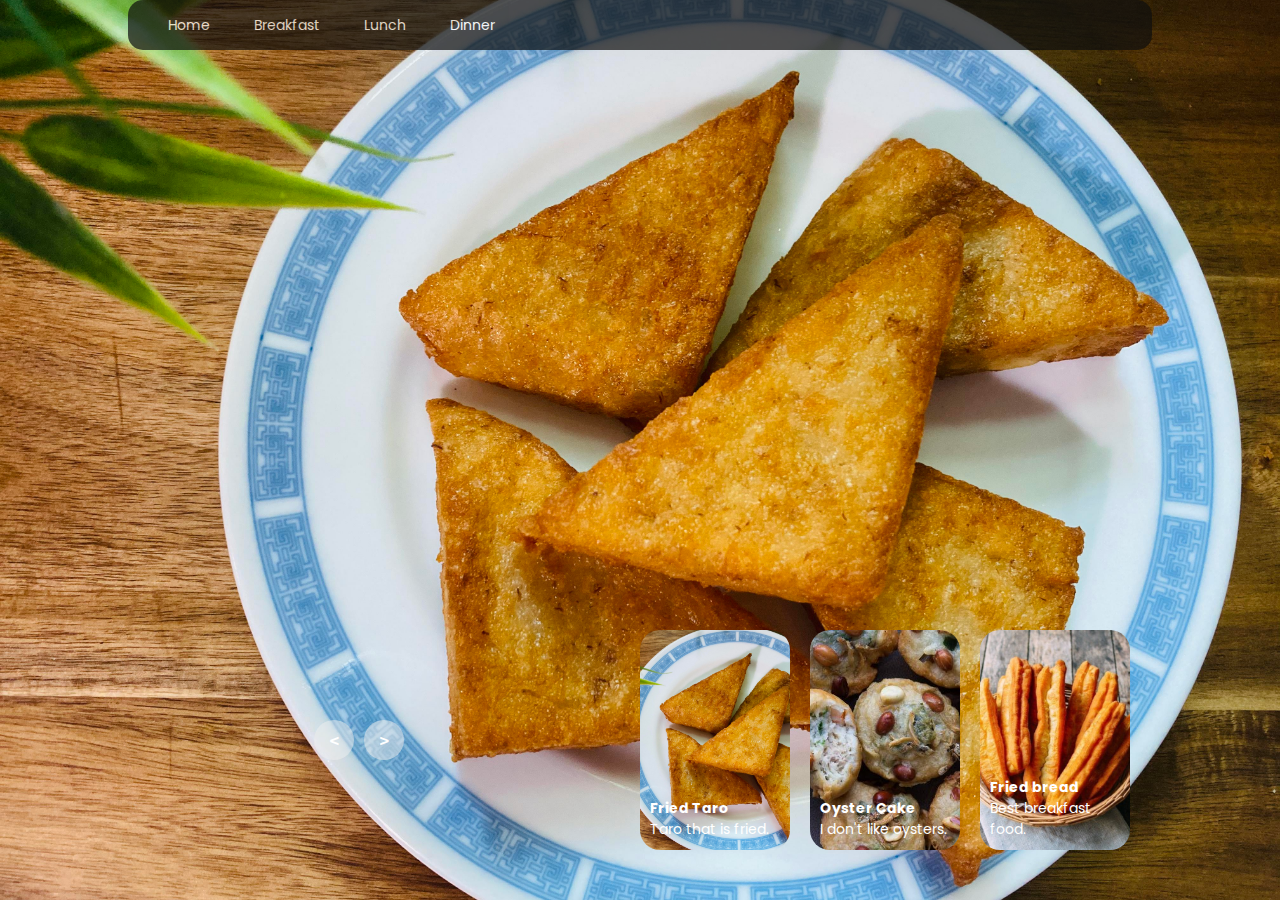
<file: index.html>
<!DOCTYPE html>
<html lang="en">
<head>
    <meta charset="UTF-8">
    <meta name="viewport" content="width=device-width, initial-scale=1.0">
    <title>Chinese Foods!</title>
    <link rel="stylesheet" href="css/style.css">
</head>
<body>
    <!-- <h1>This is the header</h1> -->
    <header>
        <nav>
                <a href="index.html">Home</a>
                <a href="breakfast.html">Breakfast</a>
                <a href="lunch.html">Lunch</a>
                <a href="dinner.html">Dinner</a>
        </nav>
    </header>

    <div class="carousel">
        <div class="list">
            <div class="item">
                <img src="images/fried taro.jpg" alt="">
                <div class="content">
                    <div class="topic">FUZHOU BREAKFAST</div>
                    <div class="desc">Explore the deep history of chinese cuisine.</div>
                    <div class="buttons">
                        <button><a href="/breakfast.html">SEE MORE</a></button>
                    </div>
                </div>
            </div>
            <div class="item">
                <img src="images/fuzhou-oyster-cake.jpg" alt="">
                <div class="content">
                    <div class="topic">CHINESE DESSERTS</div>
                    <div class="desc">Not sweet desserts</div>
                    <div class="buttons">
                        <button>SEE MORE</button>
                    </div>
                </div>  
            </div>
            <div class="item">
                <img src="images/youtiao1.jpg" alt="">
                <div class="content">
                    <div class="topic">CHINESE ODDITIES</div>
                    <div class="desc">Explore the deep history of chinese cuisine.</div>
                    <div class="buttons">
                        <button>SEE MORE</button>
                    </div>
                </div>
            </div>
        </div>
        <div class="thumbnail">
            <div class="item">
                <img src="images/fried taro.jpg" alt="">
                <div class="content">
                    <div class="title">
                        Fried Taro
                    </div>
                    <div class="des">
                        Taro that is fried.
                    </div>
                </div>
            </div>
            <div class="item">
                <img src="images/fuzhou-oyster-cake.jpg" alt="">
                <div class="content">
                    <div class="title">
                        Oyster Cake
                    </div>
                    <div class="des">
                        I don't like oysters.
                    </div>
                </div>
            </div>
            <div class="item">
                <img src="images/youtiao1.jpg" alt="">
                <div class="content">
                    <div class="title">
                        Fried bread
                    </div>
                    <div class="des">
                        Best breakfast food.
                    </div>
                </div>
            </div>
        </div>
        <div class="arrows">
            <button id="prev"><</button>
            <button id="next">></button>
        </div>
    </div>
    <script src="js/main.js"></script>
</body>
</html>
</file>
<file: css/style.css>
@import url('https://fonts.googleapis.com/css2?family=Poppins:ital,wght@0,100;0,200;0,300;0,400;0,500;0,600;0,700;0,800;0,900;1,100;1,200;1,300;1,400;1,500;1,600;1,700;1,800;1,900&display=swap');

body {
    font-family: Poppins;
    background-color: black;
    margin: 0;
    color: white;
    font-size: 14px;
}


/* nav bar */
a {
    text-decoration: none;
    color: white;
}
header {
    border-radius: 15px;
    width: 1140px;
    max-width: 80%;
    margin: auto;
    height: 50px;
    display: flex;
    align-items: center;
    /* justify-content: center; */
    position: relative;
    z-index: 100;
    background-color: rgba(14,14,14,255);
    opacity: .7;
}
header a {
    margin-left: 40px;
}
/* nav {
    display: flex;
    justify-content: center;
} */

/* Main page */
.carousel {
    width: 100vw;
    height: 100vh;
    overflow: hidden;
    margin-top: -50px;
    position: relative; 
}
.carousel .list .item {
    position: absolute;
    inset: 0 0 0 0;
}
.carousel .list .item img{
    width: 100%;
    height: 100%;
    object-fit: cover;
}
.carousel .list .item .content {
    position: absolute;
    top: 20%;
    width: 1140px;
    max-width: 80%;
    left: 50%;
    transform: translateX(-50%);
    padding-right: 30%;
    box-sizing: border-box;
    color: #fff;
    text-shadow: 0 5px 10px #0004;
}
.carousel .list .item .content .title,
.carousel .list .item .content .topic {
    font-weight: bold;
    font-size: 5em;
    list-style: square;
    list-style: 1.3em;
}
.carousel .list .item .content .topic {
    color: #f1683a;
}
.carousel .list .item .content .buttons {
    display: grid;
    grid-template-columns: repeat(2, 130px);
    grid-template-rows: 40px;
    gap: 5px;
    margin-top: 20px;
}
.carousel .list .item .content button a{
    border: none;
    background-color: #eee;
    letter-spacing: 2px;
    font-family: Poppins;
    font-weight: 500;
    color: black;
}
/* .carousel .list .item .content button:nth-child(2) {
    background-color: transparent;
    color: #eee;
    border: 1px solid #eee;
} */

/* Thumbnail styling */
.thumbnail {
    position: absolute;
    bottom: 50px;
    left: 50%;
    width: max-content;
    z-index: 100;
    display: flex;
    gap: 20px;
}
.thumbnail .item {
    width: 150px;
    height: 220px;
    flex-shrink: 0;
    position: relative;
}
.thumbnail .item img {
    width: 100%;
    height: 100%;
    object-fit: cover;
    border-radius: 20px;
}
.thumbnail .item .content {
    position: absolute;
    bottom: 10px;
    left: 10px;
    right: 10px;
}
.thumbnail .item .content .title {
    font-weight: bold;
}
/* End Thumbnail Styling */

/* Arrows */
.arrows {
    position: absolute;
    top: 80%;
    right: 52%;
    width: 300px;
    max-width: 30%;
    display: flex;
    gap: 10px;
    align-items: center;
}
.arrows button {
    width: 40px;
    height: 40px;
    border-radius: 50%;
    background-color: #eee8;
    border: none;
    font-family: monospace;
    color: #fff;
    font-weight: bold;
    font-size: large;
    transition: .5s;
    z-index: 100;
}
.arrows button:hover {
    background-color: #eee;
    color: #555;
}
/* Current info styling */
.carousel .list .item:nth-child(1){
    z-index: 1;
}


.carousel .list .item:nth-child(1) .topic,
.carousel .list .item:nth-child(1) .desc,
.carousel .list .item:nth-child(1) .buttons{
    transform: translateY(50px);
    filter: blur(20px);
    opacity: 0;
    animation: showContent 0.5s 1s linear 1 forwards;
}
@keyframes showContent{
    to{
        opacity: 1;
        filter: blur(0);
        transform: translateY(0);
    }
}
.carousel .list .item:nth-child(1) .topic{
    animation-delay: 0.6s;
}
.carousel .list .item:nth-child(1) .desc{
    animation-delay: 0.8s;
}
.carousel .list .item:nth-child(1) .buttons{
    animation-delay: 1s;
}

/* 
Next button click  
*/


/* Starting position of thumbnail */
.carousel.next .list .item:nth-child(1) img{
    width: 150px;
    height: 220px;
    position: absolute;
    bottom: 50px;
    left: 50%;
    border-radius: 30px;
    animation: showImage .5s linear 1 forwards;
}
/* Expands to full screen */
@keyframes showImage {
    to{
        bottom: 0;
        left: 0;
        width: 100%;
        height: 100%;
        border-radius: 0;
    }
}

/* Selects last thumbnail and animates it from 0 to 150px */
.carousel.next .thumbnail .item:nth-last-child(1){
    width: 0;
    overflow: hidden;
    animation: showThumbnail .5s linear 1 forwards;
}
@keyframes showThumbnail {
    to{
        width: 150px;
    }
}
.carousel.next .thumbnail{
    transform: translateX(150px);
    animation: transformThumbnail .5s linear 1 forwards;
}
@keyframes transformThumbnail{
    to{
        transform: translateX(0)
    }
}
/* Clicking the prev button */
.carousel.prev .list .item:nth-child(2) {
    z-index:2;
}
/* Move the image from random location to thumbnail */
.carousel.prev .list .item:nth-child(2) img {
    position: absolute;
    bottom: 0;
    left: 0;
    animation: outImage 0.5s linear 1 forwards;
}
@keyframes outImage {
    to{
        width: 150px;
        height: 220px;
        border-radius: 20px;
        left: 50%;
        bottom: 50px;
    }
}
.carousel.prev .thumbnail .item:nth-child(1){
    width: 0;
    overflow: hidden;
    opacity: 0;
    animation: showThumbnail 0.5s linear 1 forwards;
}
.carousel.prev .list .item:nth-child(2) .topic,
.carousel.prev .list .item:nth-child(2) .desc,
.carousel.prev .list .item:nth-child(2) .buttons {
    animation: contentOut 1.5s linear 1 forwards;
}
@keyframes contentOut{
    to{
        transform: translateY(150px);
        filter: blur(20px);
        opacity: 0;
    }
}
/* Turn buttons off after clicking */

.carousel.next .arrows button,
.carousel.prev .arrows button{
    pointer-events:none;
}
</file>
